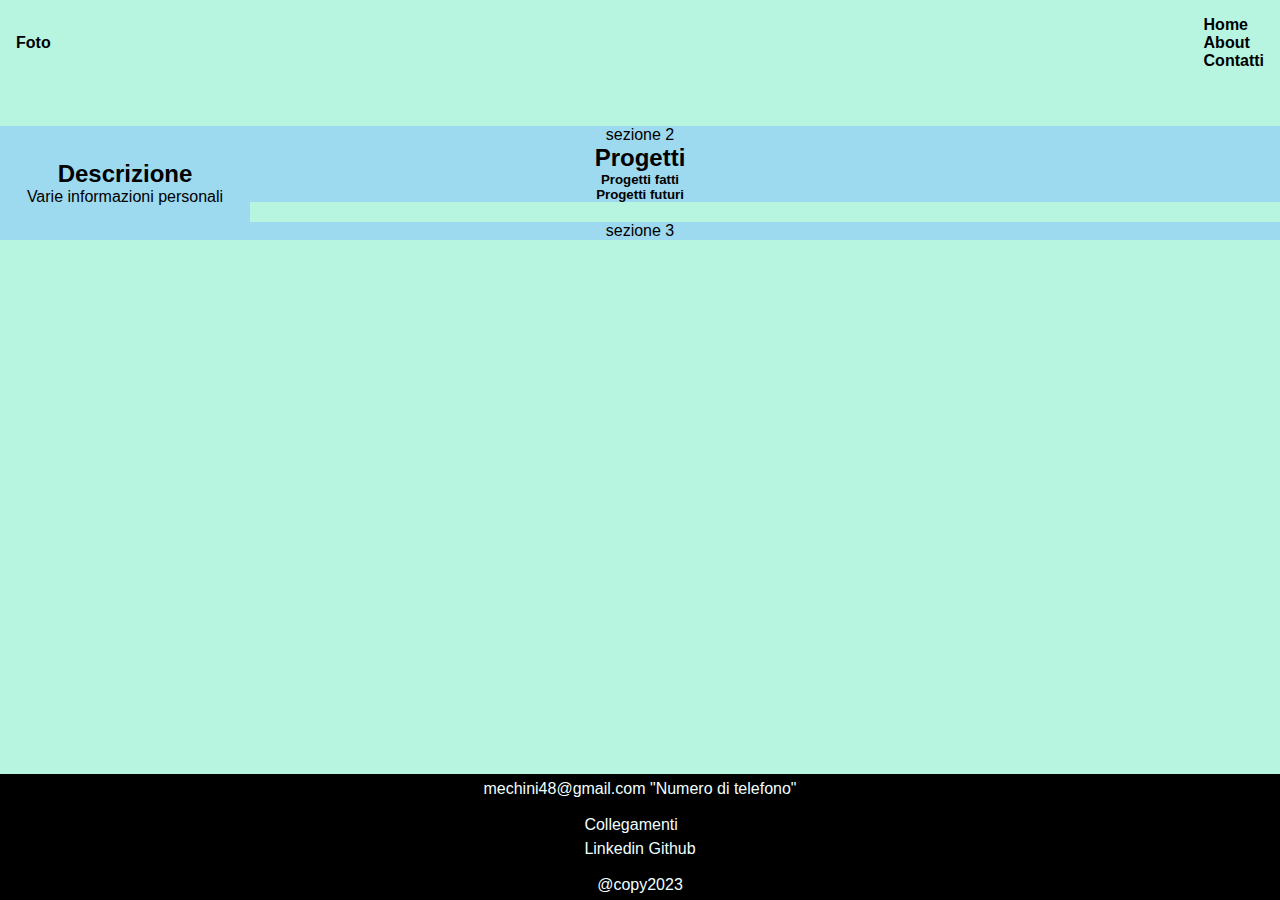
<file: 12-05/index.html>
<!DOCTYPE html>
<html lang="en">
<head>
    <meta charset="UTF-8">
    <meta http-equiv="X-UA-Compatible" content="IE=edge">
    <meta name="viewport" content="width=device-width, initial-scale=1.0">
    <title>Document</title>
    <link rel="stylesheet" href="style.css">
</head>
<body>
    <header>
        <nav>
            <div>Foto</div>
            <div>
                <div class="link-container">
                    <div><a href=>Home</a><div class="underline"></div></div>
                    <div><a href=#section2>About</a><div class="underline"></div></div>
                    <div><a href=#footer>Contatti</a><div class="underline"></div></div>
                </div>              
            </div>
        </nav>
    </header>
    <main>
        <!-- <button class="startButton">Avvia animazione</button>
        <button class="stopButton">Ferma animazione</button> -->
        <section id="section1" class="elemetSelected">
            <h2>Descrizione</h2>
                Varie informazioni personali
        </section>

        <section id="section2" class="elemetSelected">
            <div>sezione 2</div>
            <h2>Progetti</h2>
            <h5>Progetti fatti</h5>
            <p></p>
            <h5>Progetti futuri</h5>
            <p></p>
            <p></p>
        </section>

        <section id="section3" class="elemetSelected">
            <div>sezione 3</div>
        </section>

    </main>
    <footer id="footer">
        <div>
            mechini48@gmail.com 
            "Numero di telefono"
        </div>
        <div>
            <div>Collegamenti</div>
            <div>
                <a href="https://www.linkedin.com/in/marco-mechini/" target="_blank">Linkedin</a>
                <a href="https://github.com/Marchino00?tab=repositories" target="_blank">Github</a>
            </div>
        </div>
        <div>@copy2023</div>
    </footer>
    <script src="script.js"></script>
</body>
</html>
</file>
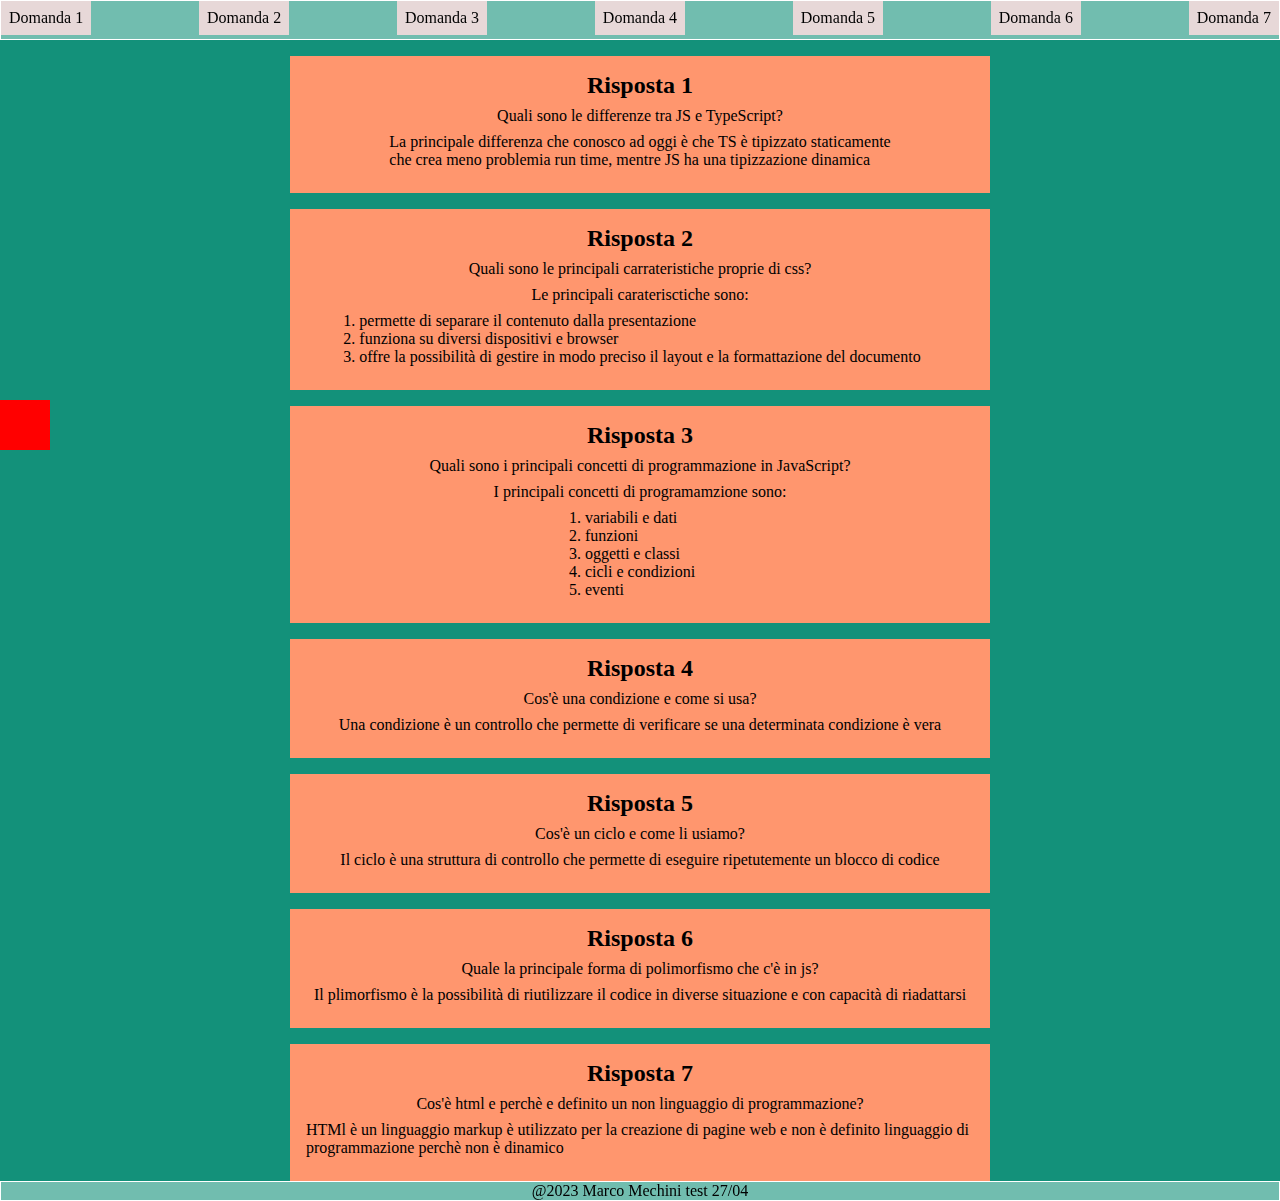
<file: 27-04/index.html>
<!DOCTYPE html>
<html lang="en">
<head>
    <meta charset="UTF-8">
    <meta http-equiv="X-UA-Compatible" content="IE=edge">
    <meta name="viewport" content="width=device-width, initial-scale=1.0">
    <title>Document</title>
    <link rel="stylesheet" href="style.css">
</head>
<body>
    <!-- HEADER -->
    <header>
        <!-- NAVBAR -->
        <nav id="NAVBAR">
                <div><a href="#section1"> Domanda 1</a></div>
                <div><a href="#section2"> Domanda 2</a></div>
                <div><a href="#section3"> Domanda 3</a></div>
                <div><a href="#section4"> Domanda 4</a></div>
                <div><a href="#section5"> Domanda 5</a></div>
                <div><a href="#section6"> Domanda 6</a></div>
                <div><a href="#section7"> Domanda 7</a></div>
        </nav>
    </header>
    <!-- MAIN -->
    <main>

        <section id="section1">
            <h2>Risposta 1</h2>
            <div>Quali sono le differenze tra JS e TypeScript?</div>
            <div>La principale differenza che conosco ad oggi è che TS è tipizzato staticamente <br>
                che crea meno problemia run time, mentre JS ha una tipizzazione dinamica</div>
        </section>
        <section id="section2">
            <h2>Risposta 2</h2>
            <div>Quali sono le principali carrateristiche proprie di css?</div>
            <div>Le principali caraterisctiche sono: </div>
            <div>
                <ol>
                    <li>permette di separare il contenuto dalla presentazione</li>
                    <li>funziona su diversi dispositivi e browser</li>
                    <li>offre la possibilità di gestire in modo preciso il layout e la formattazione del documento</li>
                </ol>
            </div>
        </section>

        <section id="section3">
            <h2>Risposta 3</h2>
            <div>Quali sono i principali concetti di programmazione in JavaScript?</div>
            <div>I principali concetti di programamzione sono: </div>
            <div>
                <ol>
                    <li>variabili e dati</li>
                    <li>funzioni</li>
                    <li>oggetti e classi</li>
                    <li>cicli e condizioni</li>
                    <li>eventi</li>
                </ol>
            </div>
        </section>

        <section id="section4">
            <h2>Risposta 4</h2>
            <div>Cos'è una condizione e come si usa?</div>
            <div>Una condizione è un controllo che permette di verificare se una determinata condizione è vera</div>
        </section>

        <section id="section5">
            <h2>Risposta 5</h2>
            <div>Cos'è un ciclo e come li usiamo?</div>
            <div>Il ciclo è una struttura di controllo che permette di eseguire ripetutemente un blocco di codice</div>
        </section>

        <section id="section6">
            <h2>Risposta 6</h2>
            <div>Quale la principale forma di polimorfismo che c'è in js?</div>
            <div>Il plimorfismo è la possibilità di riutilizzare il codice in diverse situazione e con capacità di riadattarsi</div>
        </section>

        <section id="section7">
            <h2>Risposta 7</h2>
            <div>Cos'è html e perchè e definito un non linguaggio di programmazione?</div>
            <div>HTMl è un linguaggio markup è utilizzato per la creazione di pagine web e non è definito linguaggio di programmazione perchè non è dinamico</div>
        </section>

        <div id="square"></div>
    </main>
    <!-- FOOTER -->
    <footer>
        <div><a href="#NAVBAR">@2023 Marco Mechini test 27/04</a></div>
    </footer>
    <script src="script.js"></script>
</body>
</html>
</file>
<file: 12-05/style.css>
*{
    padding: 0;
    margin: 0;
    box-sizing: border-box;
}

body{
    height: 100vdh;
    font-family: Verdana, Geneva, Tahoma, sans-serif;
    background-size: cover;
    background-repeat: center;
    width: 100vdw;
    background-color: rgb(184, 245, 224);
}

/* .elemetSelected{
    border: 4px solid red;
} */

/* XXXXXXXXXXXXXXXX
NAVBAR 
XXXXXXXXXXXXXXXXXXX*/

header{
    width: 100%;
    top: 0;
    left: 0;
    border-top: none;
}

nav{
    width: 100%;
    display: flex;
    justify-content: space-between;
    align-items: center;
    color: #000;
    font-weight: 600;
    padding: 16px;
}

a {
    cursor: pointer;
    transition: ease-in-out 0.2s;
    color: #000;
    text-decoration: none;
    margin-bottom: 4px;
}

/* XXXXXXXXXXXXXXXXXXX
MAIN 
XXXXXXXXXXXXXXXXXXXXXX*/

main{
    display: flex;
    justify-content: center;
    flex-direction: column;
    margin-top: 20px;
    width: 100vw;

}
#section1{
    margin-top: 100px;
    display: flex;
    justify-content: center;
    flex-direction: column;
    margin-top: 20px;
    position: absolute;
    left: 0;
    height: auto;
    width: 250px;
    padding: 20px;
}

#section2, #section3{
    margin-top: 100px;
    display: flex;
    align-items: center;
    justify-content: center;
    flex-direction: column;
    margin-top: 20px;
}

section{
    background-color: rgb(157, 217, 239);
    display: flex;
    align-items: center;
    justify-content: center;
    flex-direction: column;
    margin-top: 20px;
}

/* XXXXXXXXXXXXXXXXXXX
FOOTER
XXXXXXXXXXXXXXXXXXXXXX*/

footer{
    display: flex;
    align-items: center;
    justify-content: center;
    flex-direction: column;
    color: azure;
    background-color: #000;
    width: 100vw;
    margin-top: 20px;
    width: 100vw;
    position: absolute;
    bottom: 0;
}

footer div{
    margin: 6px;
}

footer a {
    color: azure;
}
/* footer hr {
    width: 100vw;
} */
</file>
<file: 27-04/style.css>
*{
    padding: 0;
    margin: 0;
    box-sizing: border-box;
    text-decoration: none;
}

body{

    width: 100vdw;
    height: 100vdh;
    background-color: #13917A ;
}

header{
    width: 100%;
    top: 0;
    left: 0;
    background-color: rgba(255, 255, 255, 0.4);
    backdrop-filter: blur(4px);
    border: 1px solid #fff;
}

nav{
    color: #000;
    width: 100%;
    display: flex;
    justify-content: space-between;
    align-items: center;
}
nav div{
    display: flex;
    align-items: center;
}
nav a{
    transition: ease-in-out 0.2s;
    margin-bottom: 4px;
    padding: 8px;
    border-radius: 16;
    background-color: #e7d8d8;
    margin-bottom: 4px;
}
a{
    cursor: pointer;
    text-decoration: none;
    color: #000;
}

nav a:hover{
    background-color: rgb(186, 66, 66);
    transition: 1s;
}

main{
    color: #000;
    display: flex;
    align-items: center;
    flex-direction: column;
}

section{
    z-index: 10;
    display: flex;
    align-items: center;
    flex-direction: column;
    height: auto;
    width: 700px;
    background-color: #FF966E;
    padding: 16px;
    margin-top: 16px;
}

#square {
    width: 50px;
    height: 50px;
    background-color: red;
    position: absolute;
    left: 0;
    top: 50%;
    margin-top: -50px;
    z-index: 5;
  }


section div, section h2{
    margin-bottom: 8px;
}

footer{
    display: flex;
    justify-content: center;
    width: 100%;
    bottom: 0;
    left: 0;
    background-color: rgba(255, 255, 255, 0.4);
    backdrop-filter: blur(4px);
    border: 1px solid #fff;
}
</file>
